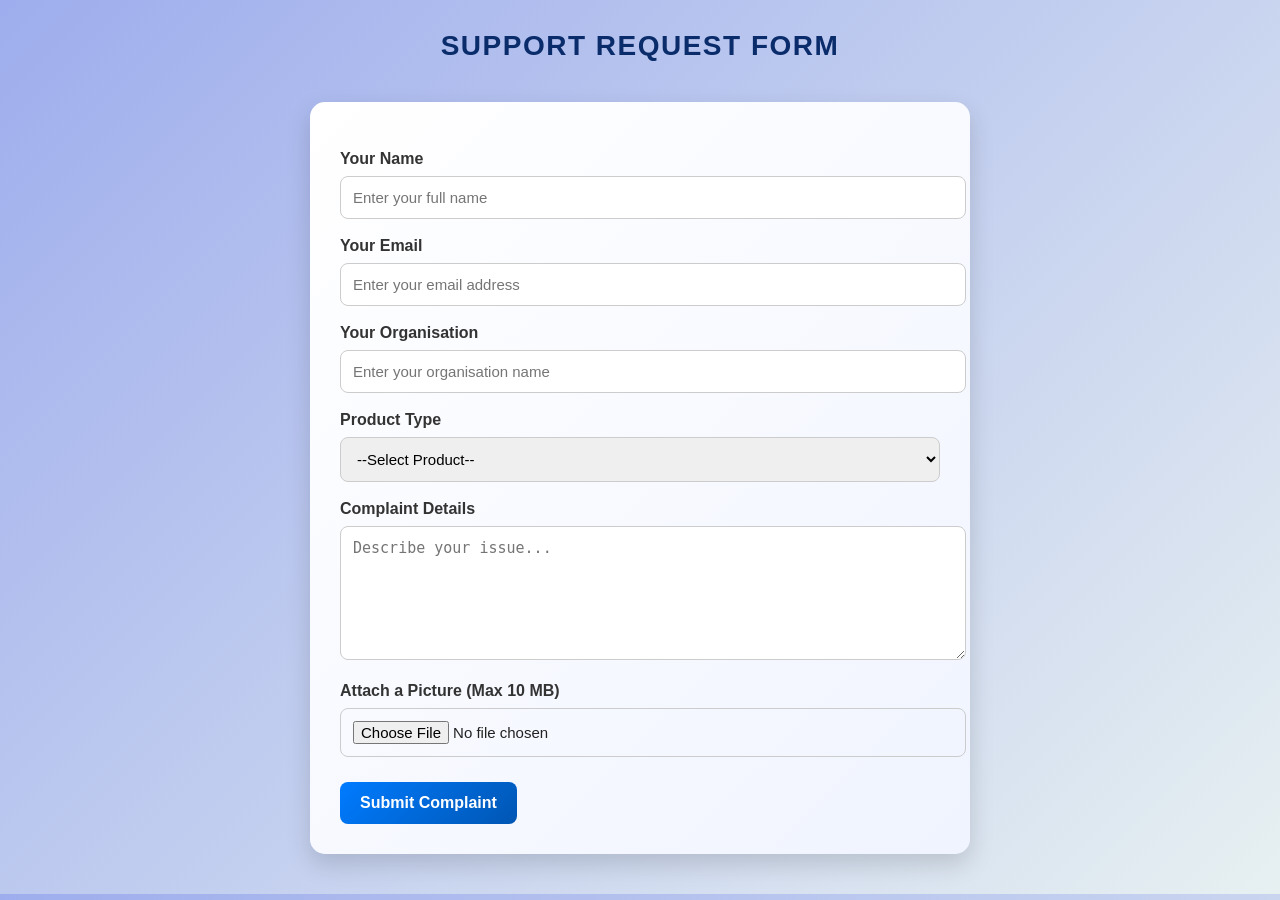
<file: Complaint_page.HTML>
<!DOCTYPE html>
<html lang="en">
<head>
  <meta charset="UTF-8">
  <title>Support Request Form</title>
  <link rel="stylesheet" href="Design.CSS"> <!-- Linking external CSS -->
</head>
<body>

  <section class="complaint-section">
    <div class="complaint-card">
      <h2 class="form-title">Support Request Form</h2>
      <p class="form-subtitle"></p>

      <!-- Web3Forms integration -->
      <form action="https://api.web3forms.com/submit" method="POST" class="complaint-form">
        <!-- Hidden access key -->
        <input type="hidden" name="access_key" value="4fff01a8-bac9-4c23-93dc-71f317e4c728">

        <div class="form-group">
          <label for="name">Your Name</label>
          <input type="text" id="name" name="name" placeholder="Enter your full name" required>
        </div>

        <div class="form-group">
          <label for="email">Your Email</label>
          <input type="email" id="email" name="email" placeholder="Enter your email address" required>
        </div>

        <div class="form-group">
          <label for="company">Your Organisation</label>
          <input type="text" id="company" name="company" placeholder="Enter your organisation name" required>
        </div>

        <div class="form-group">
          <label for="product">Product Type</label>
          <select id="product" name="product" required>
            <option value="">--Select Product--</option>
            <option value="Motors">Motors</option>
            <option value="Diodes">Diodes</option>
            <option value="Alternators">Alternators</option>
            <option value="Winding">Winding</option>
          </select>
        </div>

        <div class="form-group">
          <label for="complaint">Complaint Details</label>
          <textarea id="complaint" name="message" rows="6" placeholder="Describe your issue..." required></textarea>
        </div>
 <!-- New file upload field -->
        <div class="form-group">
          <label for="attachment">Attach a Picture (Max 10 MB)</label>
          <input type="file" id="attachment" name="attachment" accept="image/*">
        </div>
        <div class="form-group">
          <button type="submit">Submit Complaint</button>
        </div>
      </form>
    </div>
  </section>

</body>
</html>
</file>
<file: Design.CSS>
body {
  font-family: Arial, sans-serif;
  background: linear-gradient(135deg, #9eaded, #e7f0f1);
  margin: 0;
  padding: 0;
  color: #222;
}

header {
  background-color: #f5f5f5;
  padding: 20px;
  display: flex;
  justify-content: space-between;
  align-items: center;
  flex-wrap: wrap;
}

.search-box {
  position: relative;
  display: inline-block;
}

.search-box input {
  padding: 10px 35px 10px 10px;
  font-size: 16px;
  width: auto;
  border: 1px solid #ccc;
  border-radius: 4px;
  transition: border-color 0.3s ease;
}

.search-box input:focus {
  outline: none;
  border-color: #007bff;
}

.search-icon {
  position: absolute;
  right: 10px;
  top: 50%;
  transform: translateY(-50%);
  background: none;
  border: none;
  cursor: pointer;
  z-index: 10;
  color: #007bff;
  font-size: 18px;
  transition: color 0.3s ease;
}

.search-icon:hover {
  color: #0056b3;
}

.contact {
  font-size: 14px;
  color: #555;
}

.main-photo {
  width: 100%;
  height: 400px;
  background:
    linear-gradient(rgba(255, 255, 255, 0.3), rgba(0, 0, 0, 0.4)),
    url('659526.jpg') center/cover no-repeat;
  display: flex;
  align-items: center;
  justify-content: center;
  color: white;
  position: relative;
  overflow: hidden;
}

.main-photo h1 {
  background-color: rgba(0, 0, 0, 0.55);
  padding: 20px 30px;
  border-radius: 40px;
  font-size: 2.8rem;
  font-weight: 500; /* corrected from '70px' to valid value */
  user-select: none;
  margin: 0;            /* remove margin to avoid space */
  position: absolute;
  bottom: 0;            /* zero distance from bottom */
  left: 50%;
  transform: translateX(-50%);
  max-width: 90%;
  text-align: center;
  box-shadow: 0 4px 10px rgba(0,0,0,0.3);
}


.about_office {
    background: linear-gradient(135deg, #1e3c72, #5af04c);
    padding: 60px 40px;
    border-radius: 15px;
    color: #ffffff;
    max-width: 1000px;
    margin: 60px auto;
    box-shadow: 0 15px 35px rgba(0, 0, 0, 0.2);
    position: relative;
    overflow: hidden;
}

.about_office::before {
    content: "";
    position: absolute;
    top: -50px;
    right: -50px;
    width: 200px;
    height: 200px;
    background: rgba(255, 255, 255, 0.08);
    border-radius: 50%;
}

.about_office h2 {
    font-size: 32px;
    margin-bottom: 20px;
    font-weight: 700;
    text-transform: uppercase;
    letter-spacing: 2px;
    position: relative;
}

.about_office h2::after {
    content: "";
    display: block;
    width: 80px;
    height: 4px;
    background: #ffcc00;
    margin-top: 10px;
    border-radius: 5px;
}

.about_office p {
    font-size: 18px;
    line-height: 1.8;
    color: #f1f1f1;
}

/* Hover effect */
.about_office:hover {
    transform: translateY(-5px);
    transition: 0.4s ease;
    box-shadow: 0 20px 45px rgba(0, 0, 0, 0.3);
}
.footer {
  background-color: #020000e7;
  color: #e94242;
  padding: 20px 50px;
  font-family: Arial, sans-serif;
  font-size: 15px;
}

.footer-container {
  display: flex;
  flex-wrap: wrap;
  justify-content: space-between;
  max-width: 1200px;
  margin: 0 auto;
  gap: 30px;
}

.footer-about,
.footer-links,
.footer-contact {
  flex: 1 1 250px;
  min-width: 220px;
}

.footer-about h3,
.footer-links h4,
.footer-contact h4 {
  color: #00aaff;
  margin-bottom: 12px;
  font-weight: 700;
}

.footer-about p,
.footer-contact p {
  line-height: 1.6;
  color: #bbb;
}

.footer-links ul {
  list-style: none;
  padding: 0;
  margin: 0;
}

.footer-links ul li {
  margin-bottom: 10px;
}

.footer-links ul li a {
  color: #bbb;
  text-decoration: none;
  transition: color 0.3s ease;
}

.footer-links ul li a:hover {
  color: #00aaff;
}

.social-icons {
  margin-top: 15px;
}

.social-icons a {
  color: #bbb;
  margin-right: 15px;
  font-size: 20px;
  display: inline-block;
  transition: color 0.3s ease;
}

.social-icons a:hover {
  color: #00aaff;
}

.footer-bottom {
  text-align: center;
  margin-top: 20px;
  border-top: 2px solid #333;
  padding-top: 10px;
  color: #555;
  font-size: 13px;
}

.form-title {
  text-align: center;
  margin: 30px 0 20px;
  font-size: 28px;
  font-weight: 700;
  color: #0a2c6a;
  text-transform: uppercase;
  letter-spacing: 1.5px;
}

.complaint-form {
  background: linear-gradient(135deg, #ffffff, #f0f4ff);
  padding: 30px;
  border-radius: 15px;
  max-width: 600px;
  margin: 40px auto;
  box-shadow: 0 10px 25px rgba(0, 0, 0, 0.15);
  transition: transform 0.3s ease, box-shadow 0.3s ease;
}

.complaint-form:hover {
  transform: translateY(-5px);
  box-shadow: 0 15px 35px rgba(0, 123, 255, 0.25);
}

.complaint-form label {
  display: block;
  margin-top: 18px;
  font-weight: 600;
  color: #333;
}

.complaint-form input,
.complaint-form select,
.complaint-form textarea {
  width: 100%;
  padding: 12px;
  margin-top: 8px;
  border: 1.5px solid #ccc;
  border-radius: 8px;
  font-size: 15px;
  transition: border-color 0.3s ease, box-shadow 0.3s ease;
}

.complaint-form input:focus,
.complaint-form select:focus,
.complaint-form textarea:focus {
  outline: none;
  border-color: #007bff;
  box-shadow: 0 0 8px rgba(0, 123, 255, 0.3);
}

.complaint-form textarea {
  resize: vertical;
}

.complaint-form button {
  margin-top: 25px;
  padding: 12px 20px;
  background: linear-gradient(135deg, #007bff, #0056b3);
  color: #fff;
  border: none;
  border-radius: 8px;
  font-size: 16px;
  font-weight: 600;
  cursor: pointer;
  transition: background 0.3s ease, transform 0.2s ease;
}

.complaint-form button:hover {
  background: linear-gradient(135deg, #0056b3, #003d80);
  transform: scale(1.05);
}


.support-link {
  display: inline-block;
  padding: 12px 24px;
  background: linear-gradient(135deg, #007bff, #0056b3);
  color: #fff;
  font-size: 16px;
  font-weight: 600;
  text-decoration: none;
  border-radius: 8px;
  box-shadow: 0 4px 12px rgba(0,0,0,0.2);
  transition: all 0.3s ease;
}

.support-link:hover {
  background: linear-gradient(135deg, #0056b3, #003d80);
  transform: translateY(-3px);
  box-shadow: 0 8px 20px rgba(0,123,255,0.4);
}

.support-link:active {
  transform: scale(0.97);
}


/* Responsive */
@media (max-width: 768px) {
  .footer-container {
    flex-direction: column;
    gap: 40px;
  }

  header {
    flex-direction: column;
    align-items: flex-start;
  }

  .main-photo {
    height: 250px;
  }

  .main-photo h1 {
    font-size: 1.8rem;
    bottom: 20px;
    padding: 15px 25px;
  }
}

.image-gallery {
  padding: 40px 20px;
  background: linear-gradient(135deg, #9eaded, #e7f0f1);
  display: flex;
  overflow: visible;
  position: relative;
  justify-content: center;
  scroll-behavior: smooth;
}

.gallery-container {
  display: flex;
  gap: 24px;
  overflow-x: auto;
  overflow-y: visible;
  position: relative;
  padding-bottom: 15px;
  scroll-snap-type: x mandatory;
  max-width: 1000px;
  width: 100%;
  scrollbar-width: thin;
  scrollbar-color: #007bff #e7f0f1;
  scroll-padding: 20px;
}

/* Custom scrollbar for WebKit browsers */
.gallery-container::-webkit-scrollbar {
  height: 8px;
}

.gallery-container::-webkit-scrollbar-track {
  background: #e7f0f1;
  border-radius: 4px;
}

.gallery-container::-webkit-scrollbar-thumb {
  background-color: #007bff;
  border-radius: 4px;
  border: 2px solid #e7f0f1;
}

.gallery-item {
  flex: 0 0 auto;
  width: 260px;
  scroll-snap-align: start;
  background-color: #fff;
  border: 1.5px solid #3a3a3a;
  border-radius: 12px;
  text-align: center;
  box-shadow: 0 4px 12px rgba(0, 0, 0, 0.12);
  transition: transform 0.3s ease, box-shadow 0.3s ease, border-color 0.3s ease;
  cursor: pointer;
  position: relative;
  overflow: hidden;
}

.gallery-item:hover {
  transform: translateY(-12px);
   transform: translateY(-12px);
  z-index: 10;
  box-shadow: 0 14px 30px rgba(0, 123, 255, 0.35);
  border-color: #007bff;
}

.gallery-item:hover img {
  transform: scale(1.06);
  transition: transform 0.3s ease;
}

.gallery-item img {
  width: 100%;
  height: 180px;
  border-top-left-radius: 12px;
  border-top-right-radius: 12px;
  transition: transform 0.3s ease;
  object-fit: cover;
}

.gallery-item h3 {
  margin: 12px 0;
  background-color: #94c1f2;
  font-size: 21px;
  padding: 12px 0;
  border-bottom-left-radius: 12px;
  border-bottom-right-radius: 12px;
  color: #0a2c6a;
  font-weight: 700;
  user-select: none;
}

.decorative-line {
  height: 5px;
  background: linear-gradient(to right, #007bff 0%, #000000 100%);
  width: 100%;
}

.decorative-line2 {
  height: 1.5px;
  background: linear-gradient(to right, #007bff 0%, #000000 100%);
  width: 100%;
}

.logo {
    display: flex;
    align-items: center;
}

.logo-img {
    height: 90px;   /* Adjust size as needed */
    width: auto;
}
.tagline {
  font-size: 14px;
  font-weight: normal;
  color: #555;
  margin-top: 0.5px;
}


.factoryiamge {
    display: flex;
    justify-content: center;
    align-items: center;
    margin: 5px auto;
}

.factoryiamge img {
    width: 100%;
    max-width: 800px;
    height: auto;
    border-radius: 20px;
   box-shadow: 0 14px 30px rgba(0, 123, 255, 0.35);
    transition: all 0.5s ease;
    position: relative;
}

/* Dark overlay effect */
.factoryiamge {
    position: relative;
    overflow: hidden;
    border-radius: 20px;
}

.factoryiamge::after {
    content: "";
    position: absolute;
    top: 0;
    left: 0;
    width: 100%;
    height: 100%;
    background: linear-gradient(
        rgba(0, 0, 0, 0.4),
        rgba(0, 0, 0, 0.2)
    );
    border-radius: 20px;
    transition: 0.5s;
}

/* Hover effect */
.factoryiamge:hover img {
    transform: scale(1.05);
}

.factoryiamge:hover::after {
    background: linear-gradient(
        rgba(0, 0, 0, 0.2),
        rgba(0, 0, 0, 0.1)
    );
}



/* Mobile responsiveness for Query Form */
@media (max-width: 768px) {
  .complaint-form {
    max-width: 90%;          /* keep form centered */
    margin: 20px auto;
    padding: 20px;
  }

  .complaint-form input,
  .complaint-form select,
  .complaint-form textarea {
    width: 100%;             /* fill parent width */
    max-width: 100%;         /* prevent overflow */
    box-sizing: border-box;  /* include padding/border in width */
    font-size: 14px;
    padding: 10px;
  }

  .complaint-form button {
    width: 100%;             /* full-width button for easy tap */
    font-size: 15px;
    padding: 14px;
  }
}

@media (max-width: 480px) {
  .complaint-form {
    max-width: 95%;          /* narrower on very small screens */
    padding: 15px;
  }

  .complaint-form input,
  .complaint-form select,
  .complaint-form textarea {
    font-size: 13px;
    padding: 8px;
  }

  .complaint-form button {
    font-size: 14px;
    padding: 12px;
  }
}
</file>
